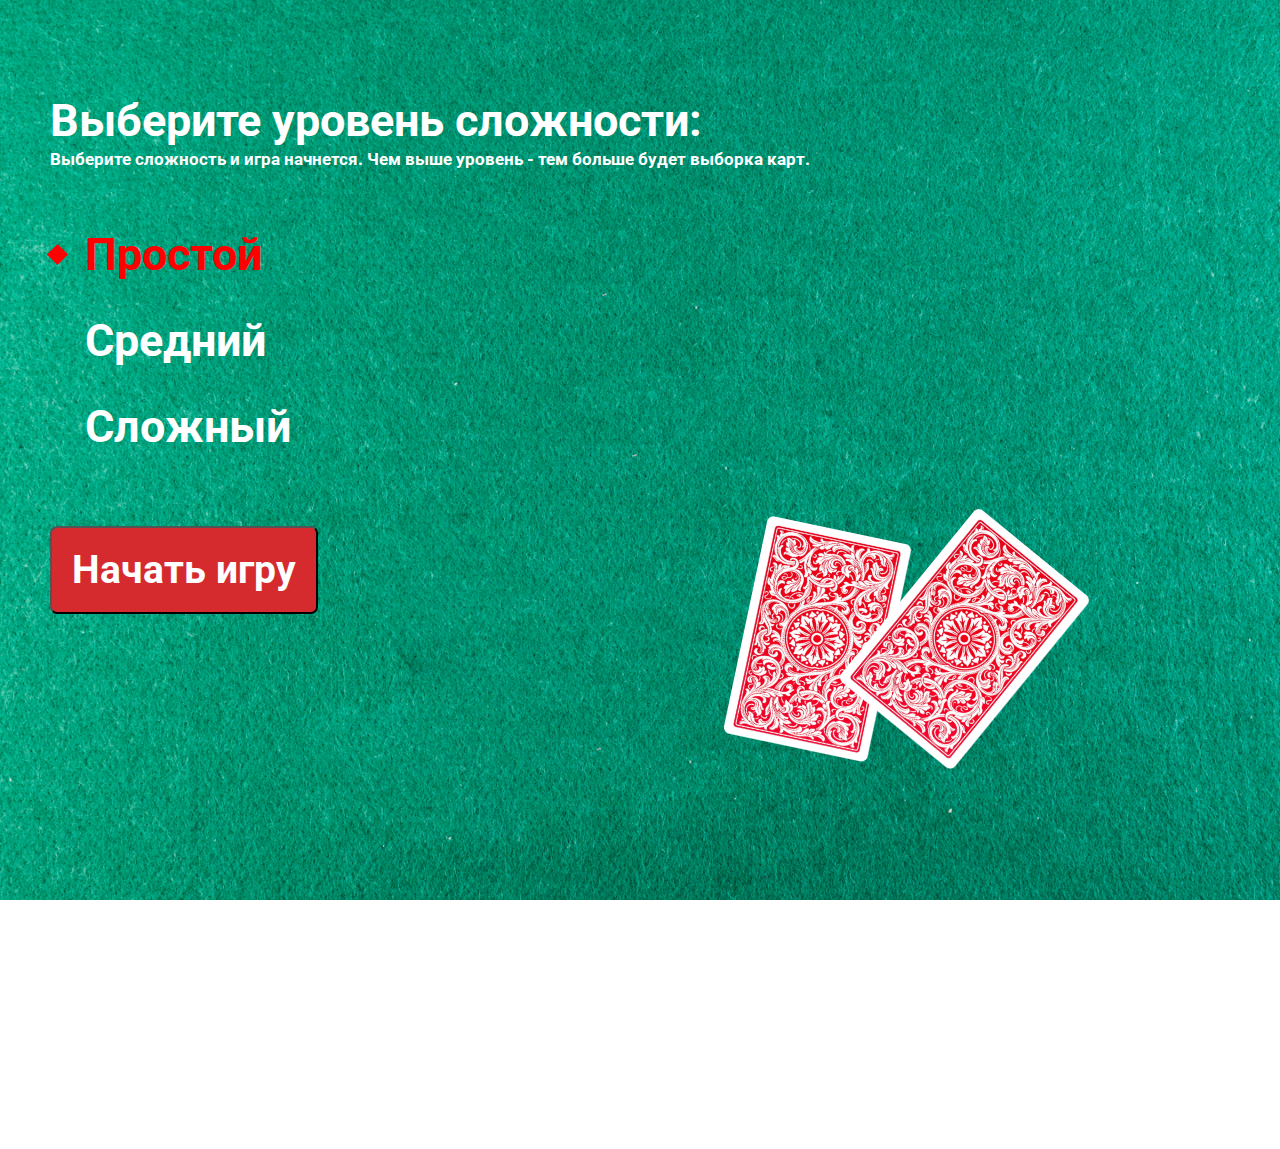
<file: index.html>
<!DOCTYPE html>
<html lang="en">
<head>
	<meta charset="UTF-8">
	<meta name="viewport" content="width=device-width, initial-scale=1.0">
	<link rel="stylesheet" href="./style.css">
	<link href="https://fonts.googleapis.com/css2?family=Roboto:wght@700&display=swap" rel="stylesheet">
	<title>Menu</title>
</head>
<body>
	<main class="main">
		<div class="select">
			<h1 class="select__title">Выберите уровень сложности:</h1>
			<p class="select__subtitle">Выберите сложность и игра начнется. Чем выше уровень - тем больше будет выборка карт.</p>
			<div class="section">
				<div class="selection">
      				<p class="selection__level active" value = 3 id="simple"> Простой</p>
      				<p class="selection__level" value = 6 id="middle">  Средний</p>
      				<p class="selection__level" value = 9 id="hard">  Сложный</p>
      				<button class="selection__btn" id="start__game">Начать игру</button>
    			</div>
				<div class="cards">
					<img class="cards__first" src="img/playing_card.png" alt="playing_card">
					<img class="cards__second" src="img/playing_card.png" alt="playing_card">
				</div>
			</div>
		</div>
	</main>
	<script src="script.js"></script>
</body>
</html>
</file>
<file: style.css>
body {
	margin: 0;
}
.main {
	background: url(img/Background.png);
	background-size: cover;
	background-attachment: fixed;
	width: 100%;
	height: 100vh;
}
.select {
	padding: 60px;
	height: auto;
}
.select__title {
	font-family: Roboto;
	font-style: normal;
	font-weight: bold;
	color:  #FFFFFF;
}
.select__subtitle {
	font-family: Roboto;
	font-style: normal;
	font-weight: bold;
	color:  #FFFFFF;
	margin-top: -35px;
}
.section {
	display: flex;
	height: 100vh;
}
.selection {
	height: auto;
	position: relative;
	width: 50%;
}
.selection__level {
	display: flex;
	align-items: center;
	font-family: Roboto;
	font-style: normal;
	font-weight: bold;
	color:  #FFFFFF;
	cursor: pointer;		
}

.active {
	color: red;
}
.selection__level:before {
	display: block;
	margin-right: 20px;
	left: 0;
	top: 10px;
	content:"";
	background-color: transparent;	
    transform: rotate(45deg);
}
.active:before {
	display: block;
	content:"";
	background-color: red;	
    transform: rotate(45deg);
}
.selection__btn {
	font-family: Roboto;
	font-style: normal;
	font-weight: bold;
	color:  #FFFFFF;
	background: #D62B2E;
	border-radius: 7px;
}
.cards {
	width: 50%;
	height: auto;
	display: flex;
	position: relative;
	padding: 20px;
	justify-content: center;
    align-items: center;
}
.cards__first {
	transform: rotate(11.9deg);
}
.cards__second {
	transform: rotate(39.26deg);
}
.game {
	display: flex;
	flex-wrap: wrap;
	position: absolute;
	perspective: 1000px;
}
.game__cards {
	position: relative;
	margin-right: 20px;
	margin-bottom: 20px;
	transition: transform 0.8s;
	transform-style: preserve-3d;
}
.card__back {
	transform: rotateY(180deg);
}
.card__front, .card__back {
	position: absolute;
	width: 100%;
	height: 100%;
	backface-visibility: hidden;
}
.change-sides {
	transform: rotateY(180deg);
}
.game__cards:hover {
 	cursor: pointer;
}
.card__front:hover {
 	filter: drop-shadow(10px 10px 15px rgba(0, 0, 0, 0.5));
 	transform: rotate(-3.08deg);
 	
}
.hidden {
	display: none;
}
@media only screen and (min-width: 1367px) {
	.select__title {
		font-size: 57px;
		line-height: 67px;
	}
	.select__subtitle {
		font-size: 19px;
		line-height: 22px;
		margin-top: -35px;
	}
	.selection__level {
		font-size: 50px;
		line-height: 59px;	
	}
	.selection__btn {
		font-size: 32px;
		line-height: 37px;
		width: 352px;
		height: 95px;
		margin-top: 42px;
	}
	.cards__first, .cards__second {
		height: 341;
		width: 218;
	}
	.game__cards {
		width: 188px;
		height: 268px;
	}
	.game {
		max-width: 831px;
    	left: 47%;
    	top: 50%;
    	transform: translate(-50%, -50%);
	}
	.selection__level:before {
		width: 18px;
		height: 18px;
	}
	.active:before {
		width: 18px;
		height: 18px;
	}
}

@media only screen and (min-width: 768px) and (max-width: 1366px) {
	.select__title {
		font-size: 45px;
		line-height: 62px;
	}
	.select__subtitle {
		font-size: 17px;
		line-height: 25px;
		margin-top: -35px;
	}
	.select {
		padding-left: 50px;
		padding-right: 13px;
	}
	.selection__level {
		font-size: 45px;
		line-height: 41px;		
	}
	.selection {
		width: 40%;
	}
	.selection__btn {
		font-size: 39px;
		line-height: 23px;
		width: 268px;
		height: 88px;
		margin-top: 34px;
	}
	.cards {
		width: 55%;
	}
	.cards__first, .cards__second {
		height: 222px;
		width: 147px;
	}
	.game {
		max-width: 631px;
    	left: 34%;
    	top: 50%;
    	transform: translate(-25%, -50%);
   	}
	.game__cards {
		width: 138px;
    	height: 190px;
	}
	.selection__level:before {
		width: 15px;
		height: 15px;
	}
	.active:before {
		width: 15px;
		height: 15px;
	}
}
@media only screen and (min-width: 375px) and (max-width: 767px) {
	.select__title {
		font-size: 39px;
		line-height: 43px;
	}
	.select__subtitle {
		font-size: 23px;
		line-height: 22px;
		margin-top: -6px;
	}
	.select {
		padding-left: 30px;
		padding-top: 20px;
	}
	.selection {
		width: 100%;
	}
	.selection__level {
		font-size: 32px;
		line-height: 26px;	
	}
	.selection__btn {
		font-size: 30px;
		line-height: 37px;
		width: 241px;
		height: 95px;
		margin-top: 19px;
	}
	.game {
		max-width: 321px;
    	left: 42%;
    	top: 50%;
    	transform: translate(-34%, -50%);
	}
	.game__cards {
		width: 87px;
    	height: 112px;
	}
	.cards {
		display: none;
	}
	.selection__level:before {
		width: 11px;
		height: 11px;
	}
	.active:before {
		width: 11px;
		height: 11px;
	}
}
@media only screen and (min-width: 320px) and (max-width: 374px) {
	.select__title {
		font-size: 27px;
		line-height: 29px;
	}
	.select__subtitle {
		font-size: 15px;
		line-height: 18px;
		margin-top: -6px;
	}
	.select {
		padding-left: 17px;
		padding-top: 10px;
	}
	.selection {
		width: 100%;
	}
	.selection__level {
		font-size: 22px;
		line-height: 26px;	
	}
	.selection__btn {
		font-size: 24px;
		line-height: 37px;
		width: 197px;
		height: 59px;
		margin-top: 19px;
	}
	.game {
		max-width: 174px;
    	left: 41%;
    	top: 50%;
    	transform: translate(-32%, -50%);
	}
	.game__cards {
		width: 67px;
    	height: 89px;
	}
	.cards {
		display: none;
	}
	.selection__level:before {
		width: 11px;
		height: 11px;
	}
	.active:before {
		width: 11px;
		height: 11px;
	}
}
</file>
